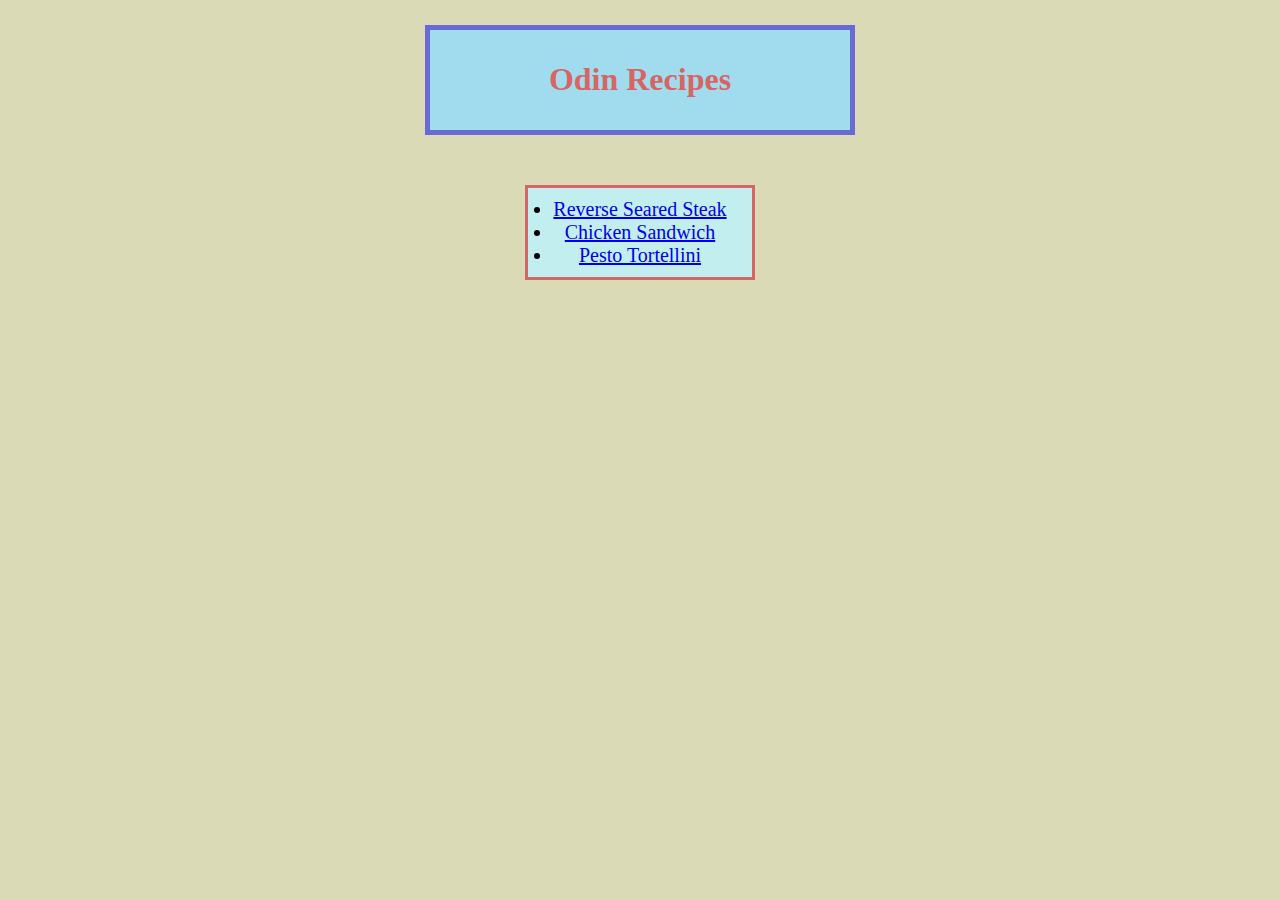
<file: index.html>
<!DOCTYPE html>
<html lang="en">
    <head>
        <meta charset="utf-8">
        <title>Odin Recipes</title>
        <link rel="stylesheet" href="./style.css">
    </head>

    <body>
        <div class="title_box"><h1>Odin Recipes</h1></div>
        <div class="center_alignment">
        <ul>
        <li><a href="recipes/reverse-seared-steak.html">Reverse Seared Steak</a></li>
        <li><a href="recipes/chicken-sandwich.html">Chicken Sandwich</a></li>
        <li><a href="recipes/pesto.tortellini.html">Pesto Tortellini</a></li>
    </ul>
    </div>
    </body>
</html>
</file>
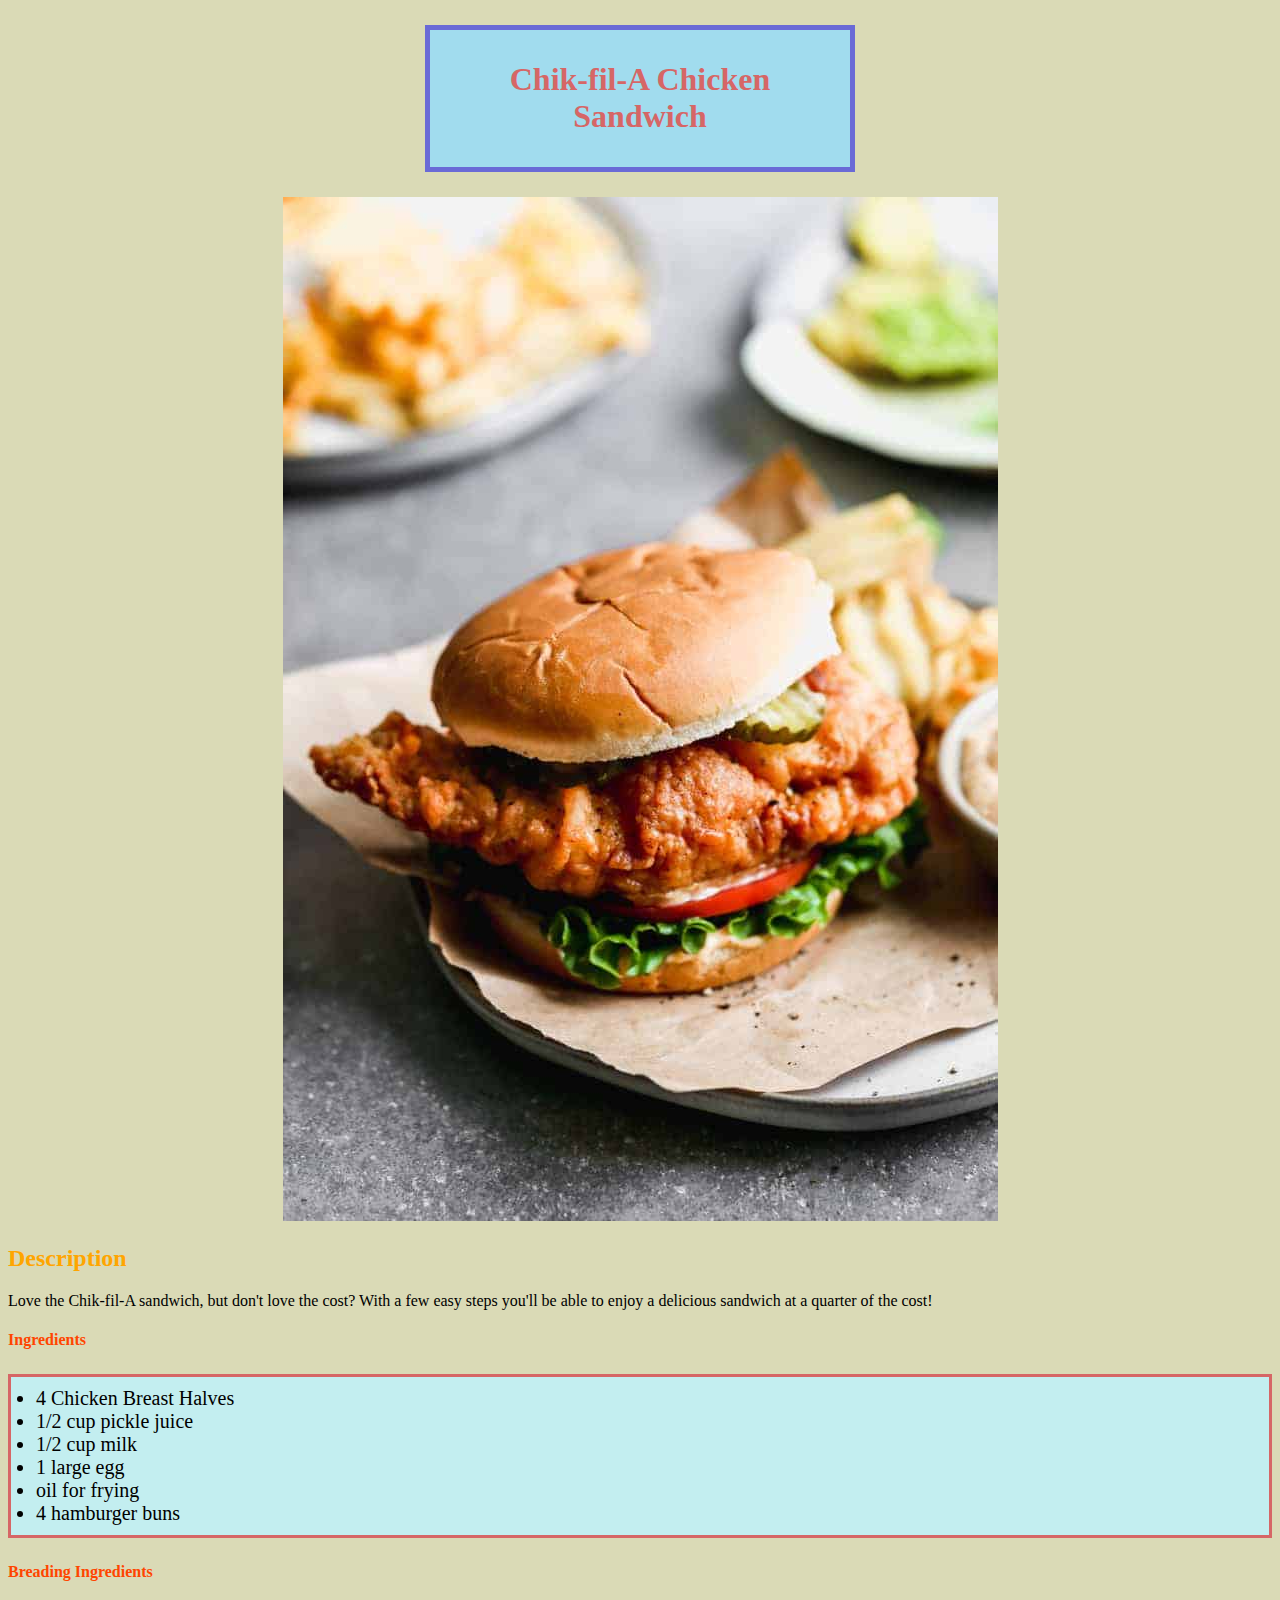
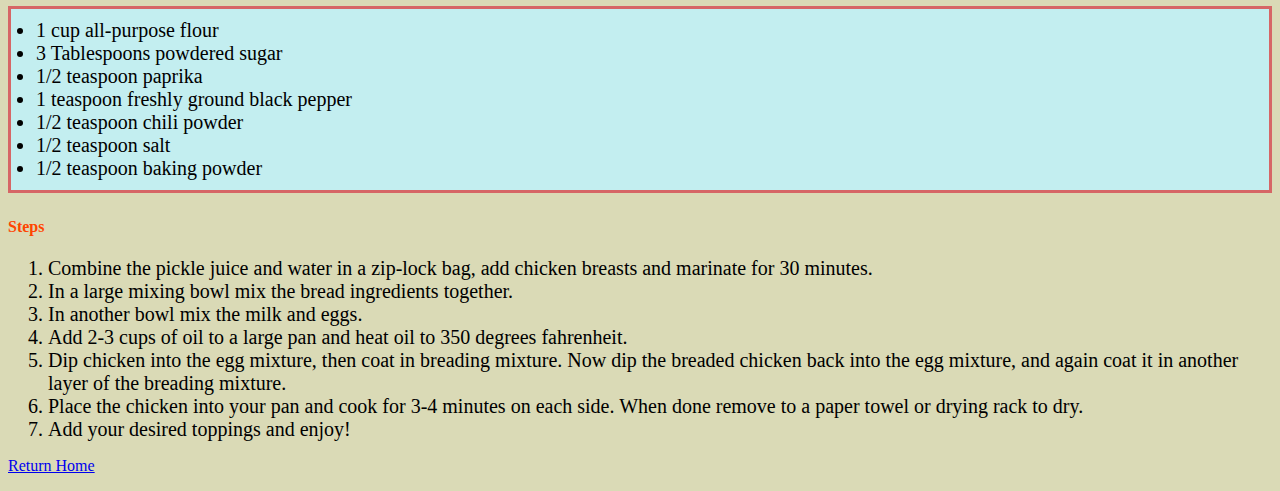
<file: recipes/chicken-sandwich.html>
<!DOCTYPE html>
<html lang="en">
    <head>    
        <title>Chik-fil-A Chicken Sandwich</title>
        <meta charset="utf-8">
        <link rel="stylesheet" href="../style.css">
    </head>
    <body>
        <div class="title_box"><h1>Chik-fil-A Chicken Sandwich</h1></div>
        <center><img src="../images/chicken-sandwich.jpg" height="1024" alt="A fried chicken sandwich"></center>
        
        <p><h2>Description</h2></p>
        Love the Chik-fil-A sandwich, but don't love the cost? With a few easy steps you'll be able to
        enjoy a delicious sandwich at a quarter of the cost!

        <h4>Ingredients</h4>
        <ul>
            <li>4 Chicken Breast Halves</li>
            <li>1/2 cup pickle juice</li>
            <li>1/2 cup milk</li>
            <li>1 large egg</li>
            <li>oil for frying</li>
            <li>4 hamburger buns</li>
            </ul>
            <h4>Breading Ingredients</h4>
            <ul>
                <li>1 cup all-purpose flour</li>
                <li>3 Tablespoons powdered sugar</li>
                <li>1/2 teaspoon paprika</li>
                <li>1 teaspoon freshly ground black pepper</li>
                <li>1/2 teaspoon chili powder</li>
                <li>1/2 teaspoon salt</li>
                <li>1/2 teaspoon baking powder</li>                           
            </ul>

            <p><h4>Steps</h4></p>
            <ol>
                <li>Combine the pickle juice and water in a zip-lock bag, add chicken breasts and marinate for 30 minutes.</li>
                <li>In a large mixing bowl mix the bread ingredients together.</li>
                <li>In another bowl mix the milk and eggs.</li>
                <li>Add 2-3 cups of oil to a large pan and heat oil to 350 degrees fahrenheit.</li>
                <li>Dip chicken into the egg mixture, then coat in breading mixture. Now dip the breaded chicken back into the egg mixture, and again coat it in another layer of the breading mixture.</li>
                <li>Place the chicken into your pan and cook for 3-4 minutes on each side. When done remove to a paper towel or drying rack to dry.</li>
                <li>Add your desired toppings and enjoy!</li>
            </ol>
            <p><a href="../index.html">Return Home</a></p>

    </body>
     
    
    </html>
</file>
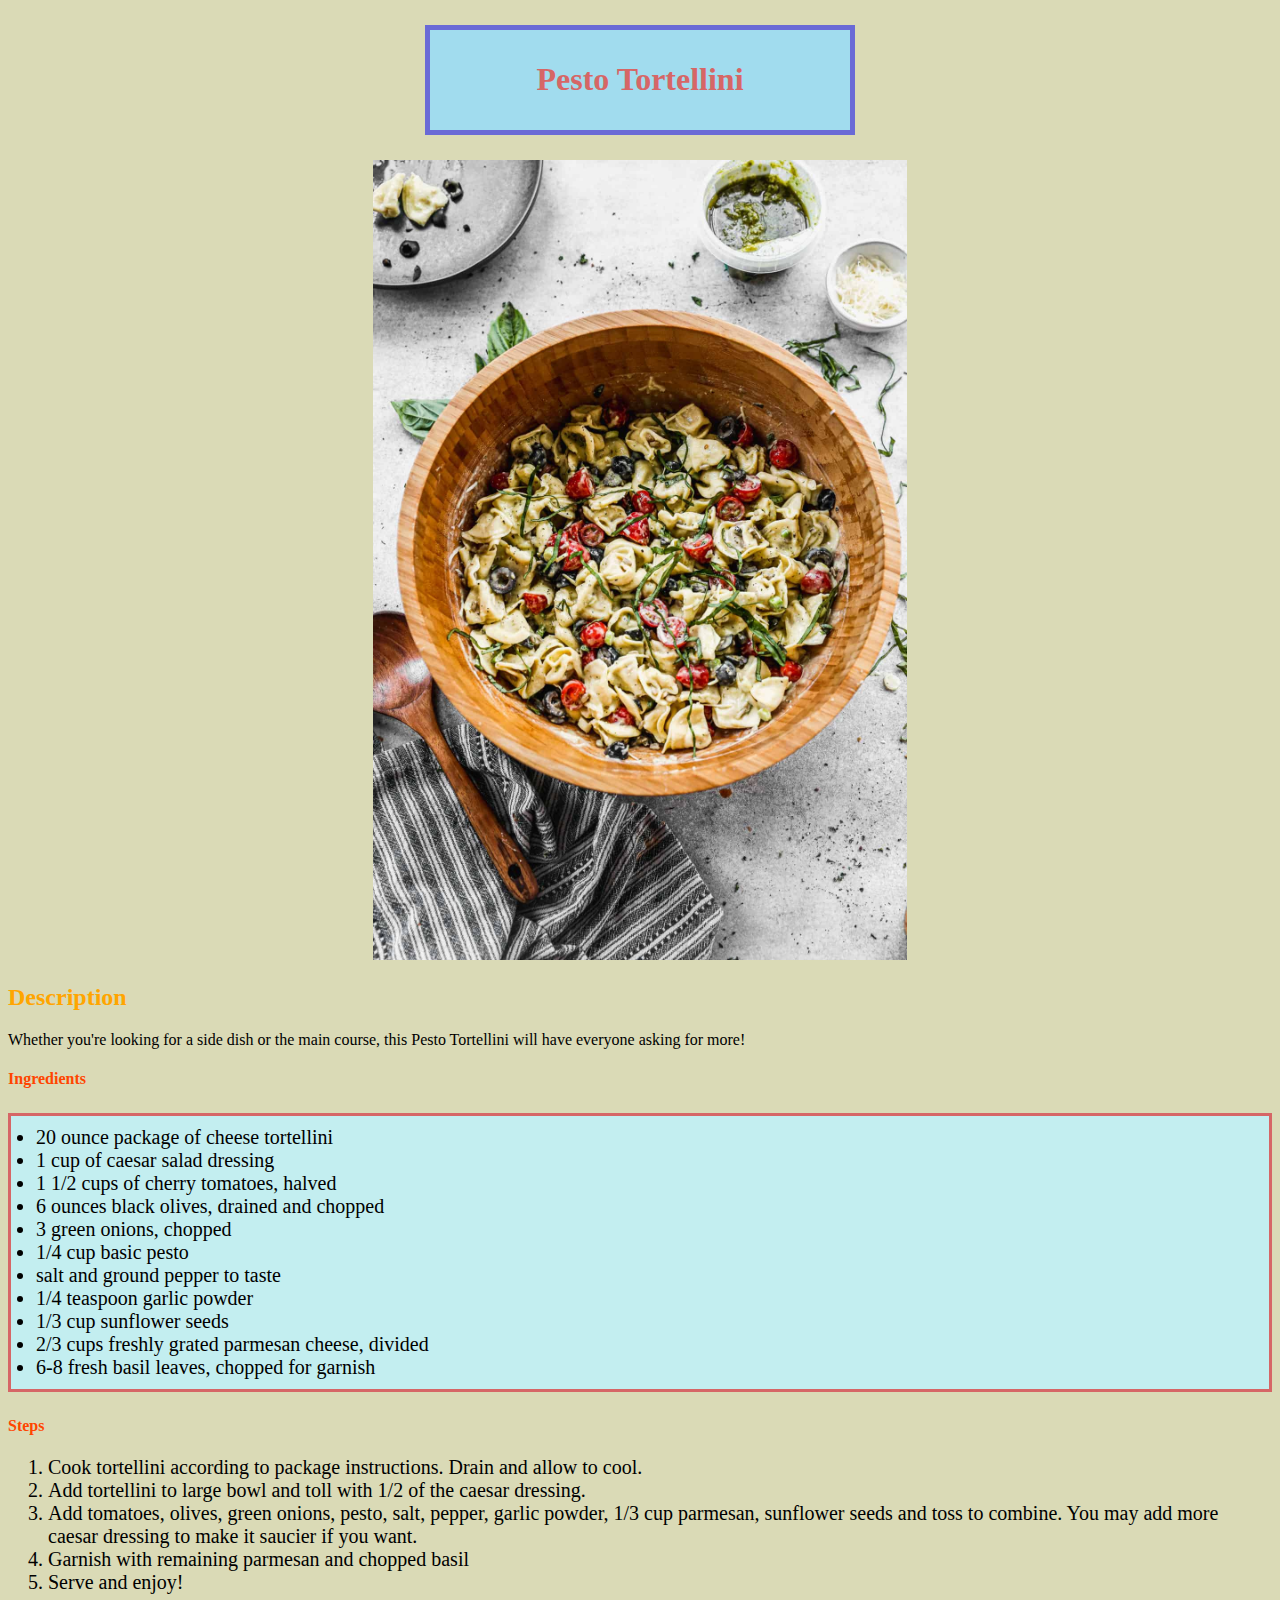
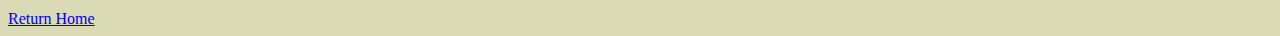
<file: recipes/pesto.tortellini.html>
<!DOCTYPE html>
<html lang="en">
<head>
    <meta charset="utf-8">
    <title>Pesto Tortellini</title>
    <link rel="stylesheet" href="../style.css">
</head>
<body>
    <div class="title_box"><h1>Pesto Tortellini</h1></div>
    <center><img src="../images/pesto-tortellini.jpg" height="800" alt="A bowl of Pesto Tortellini"></center>

    <p><h2>Description</h2></p>
    <p>Whether you're looking for a side dish or the main course, this Pesto Tortellini
        will have everyone asking for more!
    </p>
    <p><h4>Ingredients</h4></p>
    <ul>
        <li>20 ounce package of cheese tortellini</li>
        <li>1 cup of caesar salad dressing</li>
        <li>1 1/2 cups of cherry tomatoes, halved</li>
        <li>6 ounces black olives, drained and chopped</li>
        <li>3 green onions, chopped</li>
        <li>1/4 cup basic pesto</li>
        <li>salt and ground pepper to taste</li>
        <li>1/4 teaspoon garlic powder</li>
        <li>1/3 cup sunflower seeds</li>
        <li>2/3 cups freshly grated parmesan cheese, divided</li>
        <li>6-8 fresh basil leaves, chopped for garnish</li>
    </ul>
<h4>Steps</h4>
<ol>
    <li>Cook tortellini according to package instructions. Drain and allow to cool.</li>
    <li>Add tortellini to large bowl and toll with 1/2 of the caesar dressing.</li>
    <li>Add tomatoes, olives, green onions, pesto, salt, pepper, garlic powder, 1/3 cup parmesan,
         sunflower seeds and toss to combine. You may add more caesar dressing to 
         make it saucier if you want.</li>
    <li>Garnish with remaining parmesan and chopped basil</li>
    <li>Serve and enjoy!</li>
</ol>
<a href="../index.html">Return Home</a>
</body>

</html>
</file>
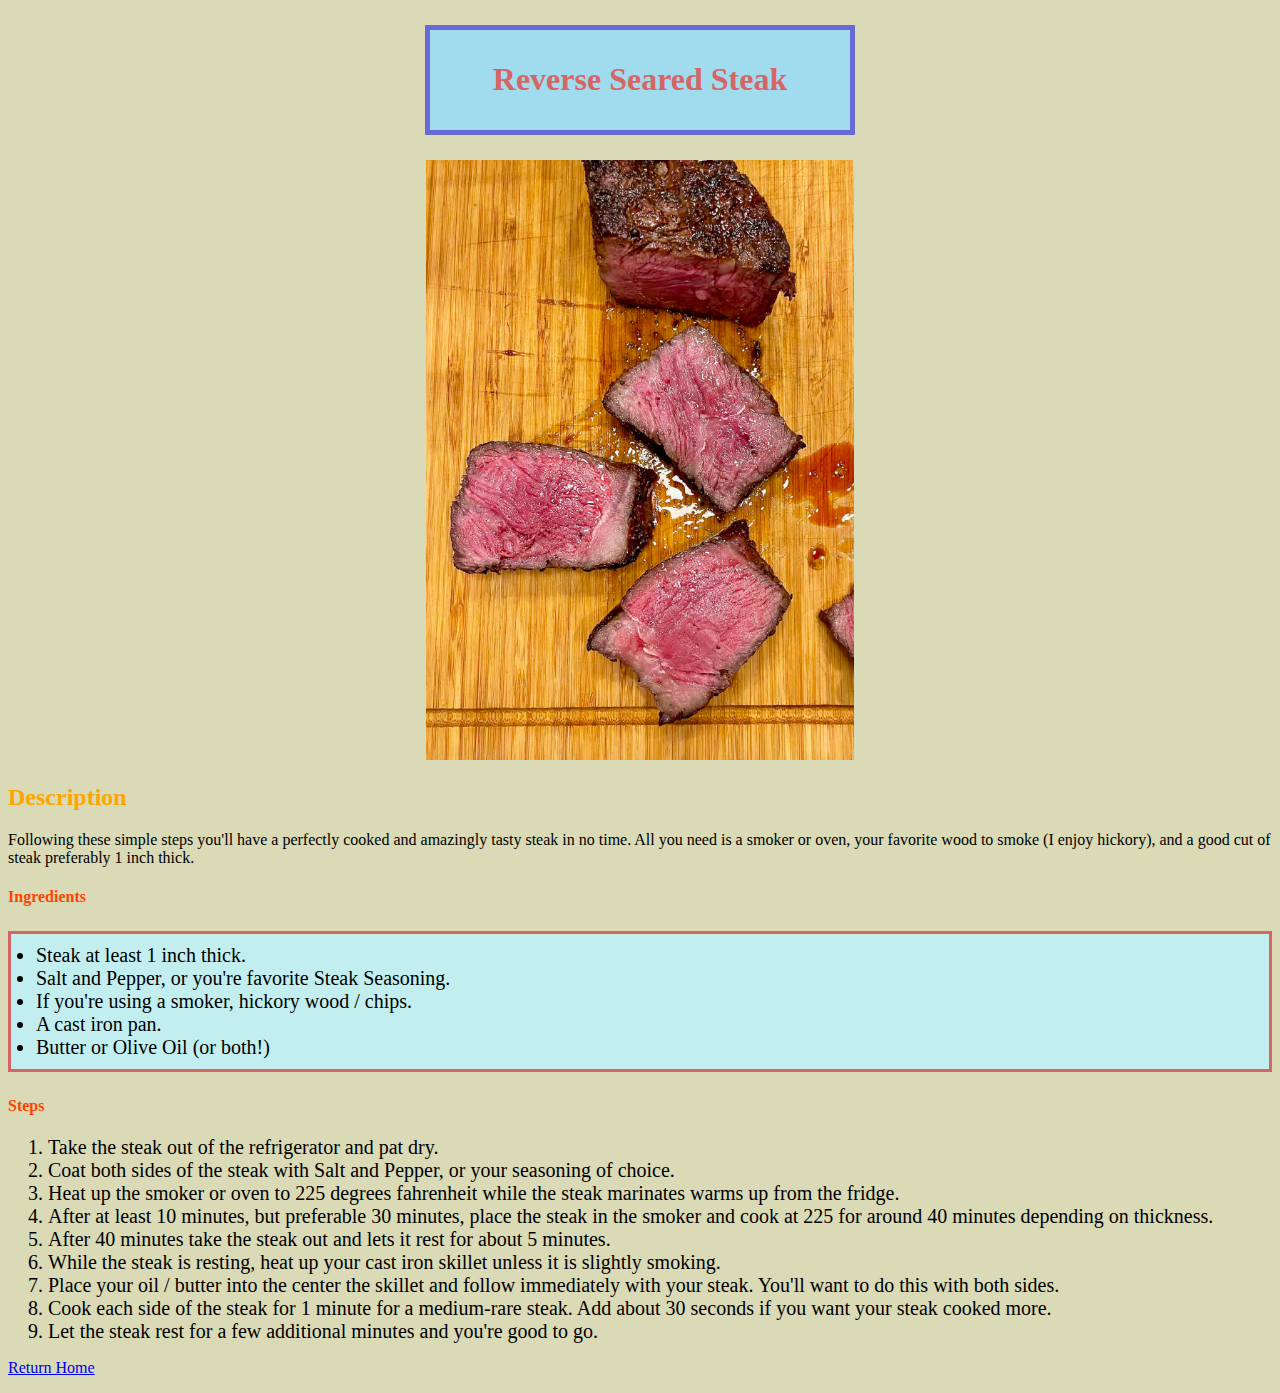
<file: recipes/reverse-seared-steak.html>
<!DOCTYPE html>
<html lang="en">
    <head>
        <meta charset="utf-8">
        <title>Reverse Seared Steak</title>
        <link rel="stylesheet" href="../style.css">
    </head>
    <body>
        <div class="title_box"><h1>Reverse Seared Steak</h1></div>
        <center><img src="../images/steak.jpeg" alt="A perfectly cooked juicy steak" height="600"></center>
        <p><h2>Description</h2></p>
        <p>Following these simple steps you'll have a perfectly cooked and amazingly tasty steak
            in no time. All you need is a smoker or oven, your favorite wood to smoke (I enjoy hickory),
            and a good cut of steak preferably 1 inch thick.
        </p>
        <h4>Ingredients</h4>
        <ul>
            <li>Steak at least 1 inch thick.</li>
            <li>Salt and Pepper, or you're favorite Steak Seasoning.</li>
            <li>If you're using a smoker, hickory wood / chips.</li>
            <li>A cast iron pan.</li>
            <li>Butter or Olive Oil (or both!)</li>
            </ul>
<h4>Steps</h4>
        <ol>
            <li>Take the steak out of the refrigerator and pat dry.</li>
            <li>Coat both sides of the steak with Salt and Pepper, or your seasoning of choice.</li>
            <li>Heat up the smoker or oven to 225 degrees fahrenheit while the steak marinates warms up from the fridge.</li>
            <li>After at least 10 minutes, but preferable 30 minutes, place the steak in the smoker and cook at 225 for around 40 minutes depending on thickness. </li>
            <li>After 40 minutes take the steak out and lets it rest for about 5 minutes.</li>
            <li>While the steak is resting, heat up your cast iron skillet unless it is slightly smoking.</li>
            <li>Place your oil / butter into the center the skillet and follow immediately with your steak. You'll want to do this with both sides.</li>
            <li>Cook each side of the steak for 1 minute for a medium-rare steak. Add about 30 seconds if you want your steak cooked more.</li>
            <li>Let the steak rest for a few additional minutes and you're good to go.</li>
                </ol>

        <p><a href="../index.html">Return Home</a></p>
    </body>
</html>
</file>
<file: style.css>
html {
    background-color: rgb(218, 218, 182);
}


h1 {
    color: rgb(214, 102, 102);
}
h4 {    
    color: orangered;
}

h2 {
    color: orange;
}

.title_box {
    margin: 25px auto;
    border: 5px solid rgb(106, 106, 214);
    padding: 10px;
    text-align: center;
    width: 400px;
    background-color:rgb(161, 220, 238)
}

ul {
    margin: 25px auto;
    padding: 10px 25px;
    background: rgb(195, 238, 240);
    border: solid rgb(214, 102, 102);    
}

center {
    display: block;
   
    text-align: center;
}

li {
    font-size: 20px;
}

.center_alignment{ 
    text-align: center;
}
.center_alignment > ul {
    display: inline-block;
}
</file>
